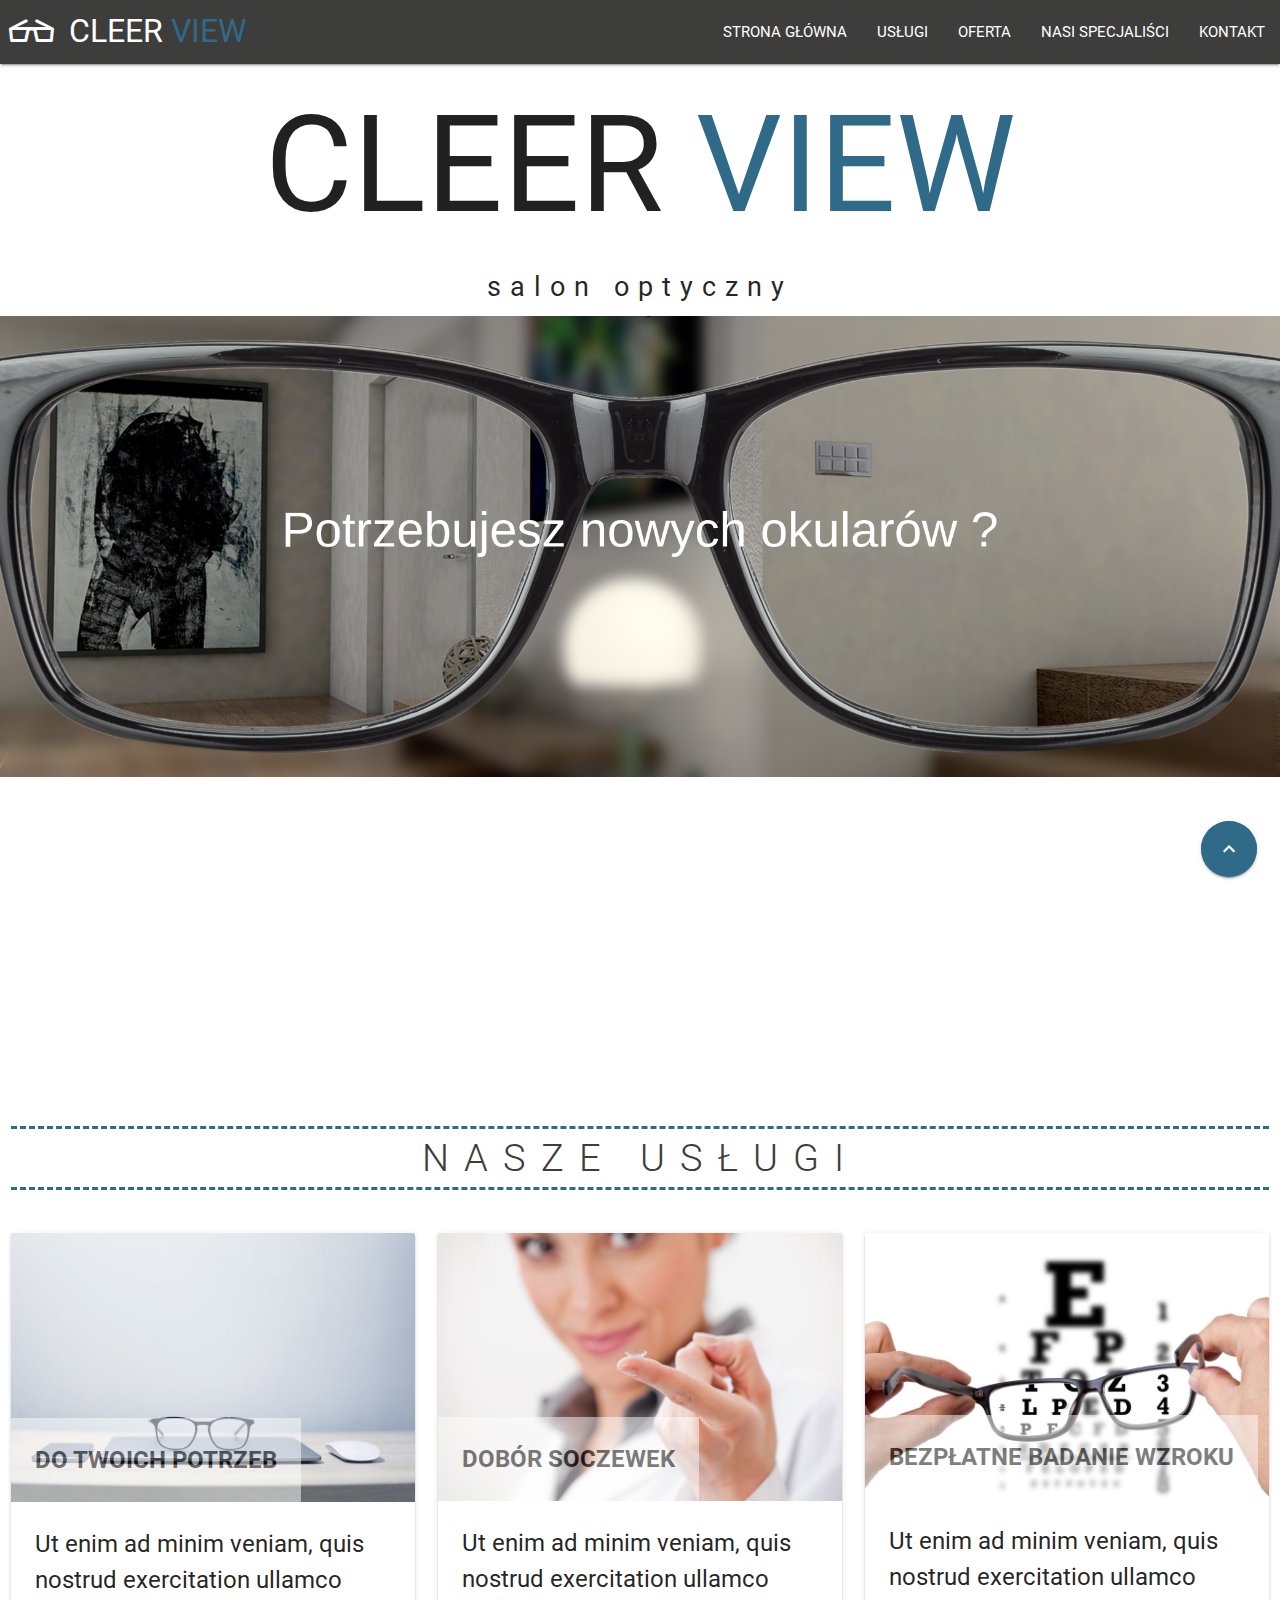
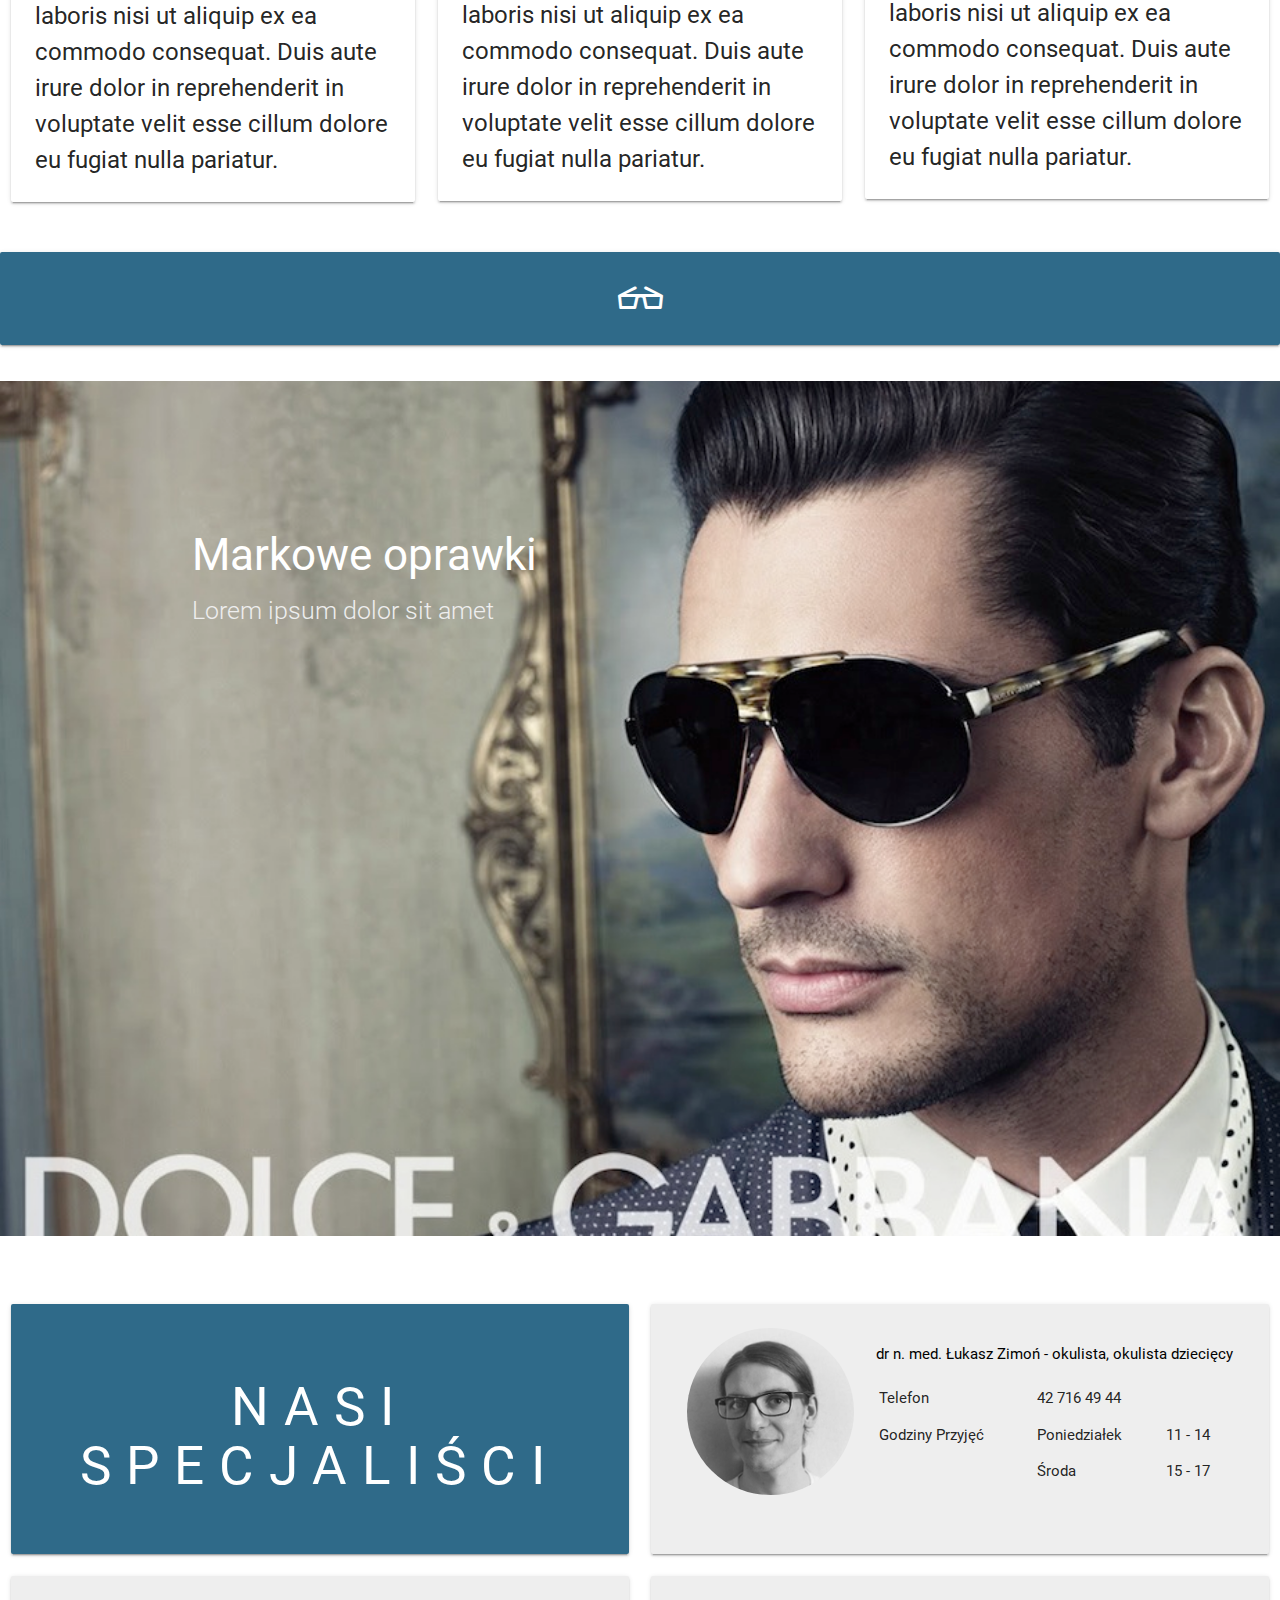
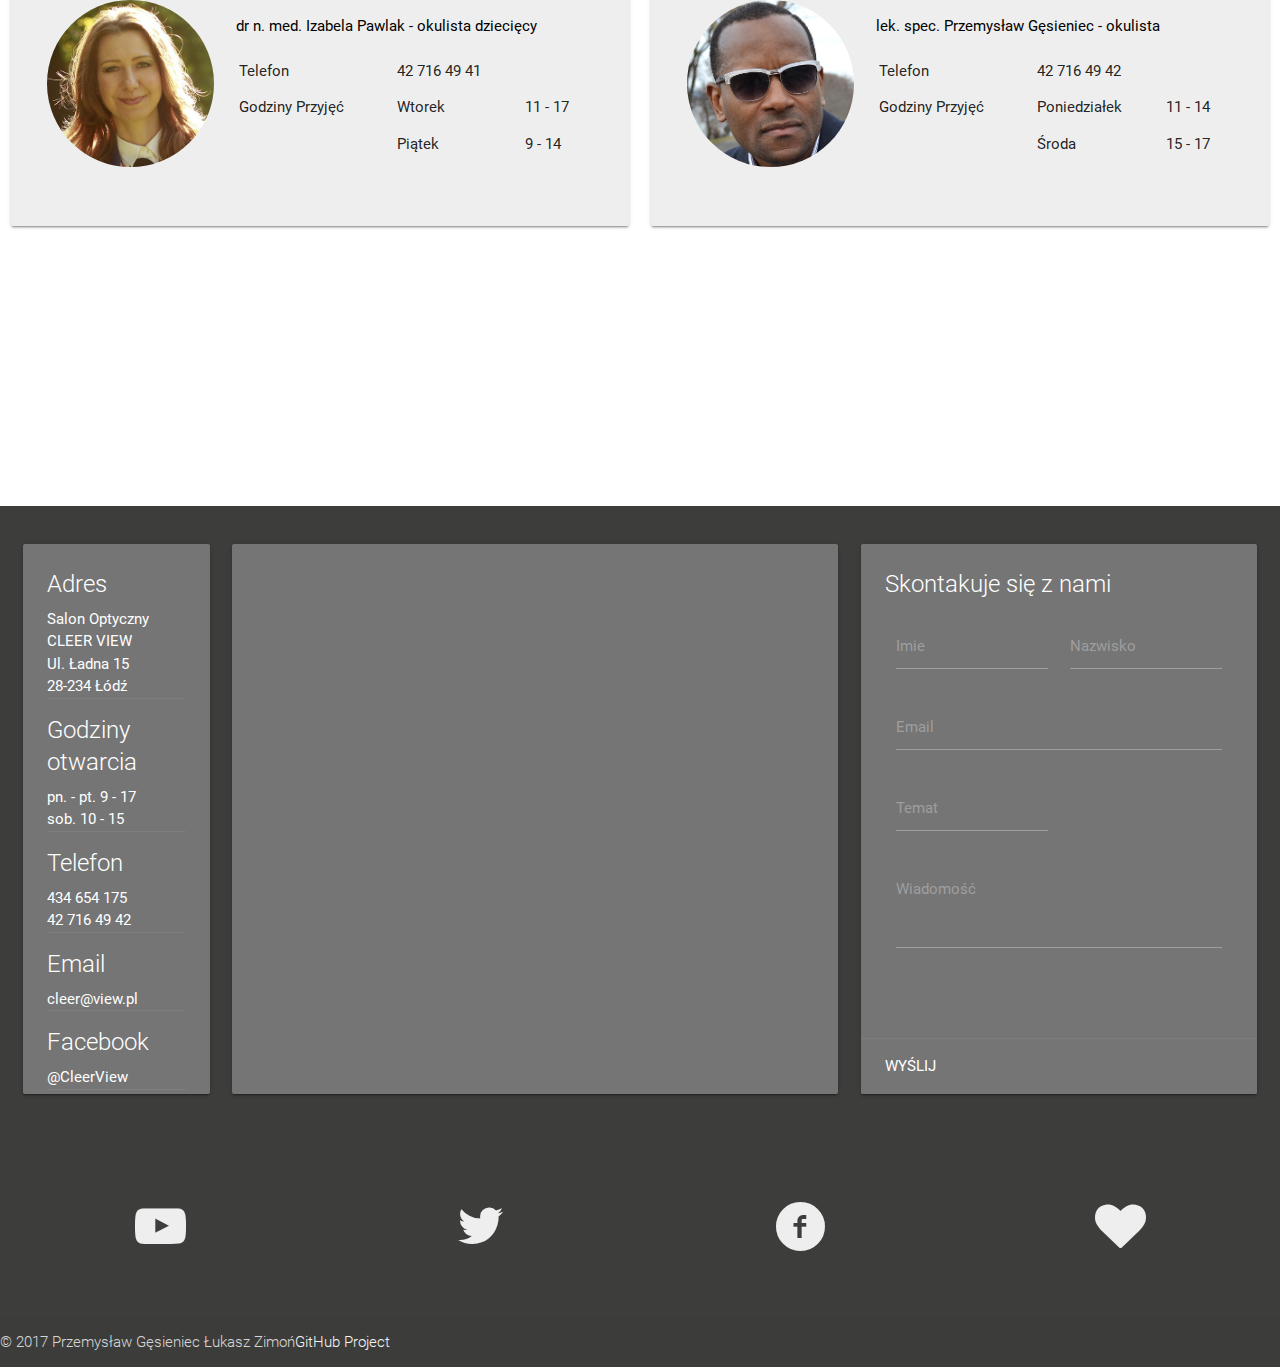
<file: index.html>
<!DOCTYPE html>
<html lang="en">

<head>
  <meta http-equiv="Content-Type" content="text/html; charset=UTF-8" />
  <meta name="viewport" content="width=device-width, initial-scale=1" />
  <title>Parallax Template - Materialize</title>

  <!-- CSS  -->
  <link href="https://fonts.googleapis.com/icon?family=Material+Icons" rel="stylesheet">
  <link href="css/materialize.css" type="text/css" rel="stylesheet" media="screen,projection" />
  <link href="css/style.css" type="text/css" rel="stylesheet" media="screen,projection" />
  <link rel="stylesheet" href="css/animation.css">
  <link rel="stylesheet" href="css/fontello.css">
</head>
<body>
  <div class="wraper">
    <div class="navbar-fixed" id="nav">
      <nav>
        <div class="nav-wrapper">
          <a href="#" class="brand-logo">

            <i class="demo-icon icon-glasses">&#xe806;</i> CLEER
            <span class="blue_text">VIEW</span>
          </a>
          <ul id="nav-mobile" class="right hide-on-med-and-down">
            <li>
              <a href="#Pre_Strona_Główna">STRONA GŁÓWNA</a>
            </li>
            <li>
              <a href="#usługi_jump">USŁUGI</a>
            </li>
            <li>
              <a href="#oferta_jump">OFERTA</a>
            </li>
            <li>
              <a href="#spec_jump">NASI SPECJALIŚCI</a>
            </li>
            <li>
              <a href="#Kontakt_jump">KONTAKT</a>
            </li>
          </ul>
        </div>
      </nav>
    </div>

    <div id="Pre_Strona_Główna" class="section scrollspy">
      CLEER
      <span class="blue_text">VIEW</span>
      <div id="under_baner">salon optyczny</div>
    </div>
    <div id="Strona_Główna">
      <img id="magic4" src="images/glasses.png" hidden>
      <img id="magic1" src="images/background2.jpg" hidden>
      <img id="magic2" src="images/mask.png" hidden/>
      <img id="magic5" src="images/mask2.png" hidden/>
      <canvas id="canvas" width="2081" height="750" hidden/>
    </div>

    <div id="Usługi" class="section scrollspy wraper">
      <div class="row section" >
        <div class="col m12" style="height: 10vh;">
          <div class="head_line gray_text flow-text" id="UslugiHL">NASZE USŁUGI</div>
        </div>
        <div class="col m12" style="padding-bottom: 1vh; "> </div>
        <div class="col s12 m4">
          <div class="card ">
            <div class="card-image scrollspy" id="usługi_jump">
              <img src="images/img1.jpg">
              <span class="card-title gray_text s_head_line">DO TWOICH POTRZEB</span>
            </div>
            <div class="card-content scalable_text_XS scalabe_card_height">
              <p>Ut enim ad minim veniam, quis nostrud exercitation ullamco laboris nisi ut aliquip ex ea commodo consequat.
                Duis aute irure dolor in reprehenderit in voluptate velit esse cillum dolore eu fugiat nulla pariatur.</p>
            </div>
          </div>
        </div>
        <div class="col s12 m4">
          <div class="card">
            <div class="card-image">
              <img src="images/img3.jpg">
              <span class="card-title gray_text s_head_line">DOBÓR SOCZEWEK</span>
            </div>
            <div class="card-content scalable_text_XS">
              <p>Ut enim ad minim veniam, quis nostrud exercitation ullamco laboris nisi ut aliquip ex ea commodo consequat.
                Duis aute irure dolor in reprehenderit in voluptate velit esse cillum dolore eu fugiat nulla pariatur.</p>
            </div>
          </div>
        </div>
        <div class="col s12 m4">
          <div class="card">
            <div class="card-image">
              <img src="images/img2.jpg">
              <span class="card-title gray_text s_head_line">BEZPŁATNE BADANIE WZROKU</span>
            </div>
            <div class="card-content scalable_text_XS">
              <p>Ut enim ad minim veniam, quis nostrud exercitation ullamco laboris nisi ut aliquip ex ea commodo consequat.
                Duis aute irure dolor in reprehenderit in voluptate velit esse cillum dolore eu fugiat nulla pariatur.</p>
            </div>
          </div>
        </div>
      </div>
      <div class="card-panel accent_bg_color col s12 m12">
        <div class="small_logo_div"><i class="demo-icon icon-glasses small_logo">&#xe806;</i></div>
      </div>
    </div>
    <div id="Oferta" class="section scrollspy">
      <div class="col m12 oferta">
        <div class="slider">
          <ul class="slides">
            <li>
              <img src="images/dolce.jpg">
              <div class="caption left-align scrollspy" id="oferta_jump">
                <h3>Markowe oprawki</h3>
                <h5 class="light grey-text text-lighten-3 flow-text">Lorem ipsum dolor sit amet</h5>
              </div>
            </li>
            <li>
              <img src="images/gab4.jpg">
              <div class="caption left-align">
                <h3> Szeroki wybór w naszym salonie</h3>
                <h5 class="light grey-text text-lighten-3 flow-text">Lorem ipsum dolor sit amet</h5>
              </div>
            </li>
            <li>
              <img src="images/kontakt3.jpg">

              <div class="caption left-align">
                <h3>Szkła kontaktowe dla każdego</h3>
                <h5 class="light grey-text text-lighten-3 flow-text">Lorem ipsum dolor sit amet</h5>
              </div>
            </li>
          </ul>
        </div>
      </div>
    </div>
    <div id="Nasz_zespół" class="section scrollspy">
      <div class="row">
        <div class="col s6">
          <div class="card small card-panel accent_bg_color">
            <div class="card-content white-text">
              <h2 class="center-align spacing scrollspy" id="spec_jump">NASI SPECJALIŚCI</h2>
            </div>
          </div>
        </div>
        <div class="col s6">
          <div class="card small card-panel hoverable grey lighten-3 z-depth-1">
            <div class="row">
              <div class="col s4">
                <img src="images/zimon.jpg" alt="" class="circle responsive-img">
              </div>
              <div class="col s8">
                <p class="black-text">
                  dr n. med. Łukasz Zimoń - okulista, okulista dziecięcy
                </p>
                <p class="black-text">
                  <table class="highlight">
                    <tbody>
                      <tr>
                        <td>Telefon</td>
                        <td>42 716 49 44</td>
                        <td></td>
                      </tr>
                      <tr>
                        <td>Godziny Przyjęć</td>
                        <td>Poniedziałek</td>
                        <td>11 - 14</td>
                      </tr>
                      <tr>
                        <td></td>
                        <td>Środa</td>
                        <td>15 - 17</td>
                      </tr>
                    </tbody>
                  </table>
                </p>
              </div>
            </div>
          </div>
        </div>
        <div class="col s6">
          <div class="card small card-panel hoverable grey lighten-3 z-depth-1">
            <div class="row">
              <div class="col s4">
                <img src="images/pawlak.jpg" alt="" class="circle responsive-img">
              </div>
              <div class="col s8">
                <p class="black-text">
                  dr n. med. Izabela Pawlak - okulista dziecięcy
                </p>
                <p class="black-text">
                  <table class="highlight">
                    <tbody>
                      <tr>
                        <td>Telefon</td>
                        <td>42 716 49 41</td>
                        <td></td>
                      </tr>
                      <tr>
                        <td>Godziny Przyjęć</td>
                        <td>Wtorek</td>
                        <td>11 - 17</td>
                      </tr>
                      <tr>
                        <td></td>
                        <td>Piątek</td>
                        <td>9 - 14</td>
                      </tr>
                    </tbody>
                  </table>
                </p>
              </div>
            </div>
          </div>
        </div>
        <div class="col s6">
          <div class="card small card-panel hoverable grey lighten-3 z-depth-1">
            <div class="row">
              <div class="col s4">
                <img src="images/gesieniec.jpg" alt="" class="circle responsive-img">
              </div>
              <div class="col s8">
                <p class="black-text">
                  lek. spec. Przemysław Gęsieniec - okulista
                </p>
                <p class="black-text">
                  <table class="highlight">
                    <tbody>
                      <tr>
                        <td>Telefon</td>
                        <td>42 716 49 42</td>
                        <td></td>
                      </tr>
                      <tr>
                        <td>Godziny Przyjęć</td>
                        <td>Poniedziałek</td>
                        <td>11 - 14</td>
                      </tr>
                      <tr>
                        <td></td>
                        <td>Środa</td>
                        <td>15 - 17</td>
                      </tr>
                    </tbody>
                  </table>

                </p>
              </div>
            </div>
          </div>
        </div>
      </div>
    </div>
    <div id="Nasz_Salon" class="section scrollspy">
    </div>
    <div id="Kontakt" class="section scrollspy">
      <div class="row">
        <div class="col l12">
          <div class="col l2">
            <div class="card large hoverable grey darken-1  z-depth-1">
              <div class="card-content white-text">
                <span class="card-title">Adres</span>
                <p>Salon Optyczny CLEER VIEW</p>
                <p>Ul. Ładna 15</p>
                <p>28-234 Łódź</p>
                <div class="hr"></div>
                <span class="card-title">Godziny otwarcia</span>
                <p>pn. - pt. 9 - 17</p>
                <p>sob. 10 - 15</p>
                <div class="hr"></div>
                <span class="card-title">Telefon</span>
                <p>434 654 175</p>
                <p>42 716 49 42</p>
                <div class="hr"></div>
                <span class="card-title">Email</span>
                <p>cleer@view.pl</p>
                <div class="hr"></div>
                <span class="card-title">Facebook</span>
                <p>@CleerView</p>
                <div class="hr"></div>
              </div>
            </div>
          </div>
          <div class="col l6">
            <div class="card large hoverable grey darken-1  z-depth-1">
              <div class="card-content white-text">
                <iframe src="https://www.google.com/maps/embed?pb=!1m18!1m12!1m3!1d5705.694593456395!2d19.45223108862984!3d51.76515332376452!2m3!1f0!2f0!3f0!3m2!1i1024!2i768!4f13.1!3m3!1m2!1s0x0%3A0x7d1bb0ac1a6a0df2!2sSalon+Optyczny+OPTON!5e0!3m2!1spl!2spl!4v1510524258894"
                  width="100%" height="500px" frameborder="0" style="border:0" allowfullscreen></iframe>
              </div>
            </div>
          </div>
          <div class="col l4">
            <div class="card large hoverable grey darken-1  z-depth-1">
              <div class="card-content white-text">
                <span class="card-title">Skontakuje się z nami</span>
                <div class="row">
                  <div class="input-field col l6">
                    <input id="first_name" type="text" class="validate">
                    <label for="first_name">Imie</label>
                  </div>
                  <div class="input-field col l6">
                    <input id="last_name" type="text" class="validate">
                    <label for="last_name">Nazwisko</label>
                  </div>
                  <div class="input-field col s12">
                    <input id="email" type="email" class="validate">
                    <label for="email">Email</label>
                  </div>
                  <div class="input-field col l6">
                    <input id="last_name" type="text" class="validate">
                    <label for="last_name">Temat</label>
                  </div>
                  <div class="input-field col s12">
                    <textarea id="textarea1" class="materialize-textarea"></textarea>
                    <label for="textarea1">Wiadomość</label>
                  </div>
                </div>
              </div>
              <div class="card-action">
                <a href="#">Wyślij</a>
              </div>
            </div>
          </div>
        </div>
      </div>
    </div>
  </div>
  <footer id="Stopka" class="page-footer">
    <div class="row scrollspy" id="Kontakt_jump">
      <div class="col m3 s12 centerownik"> <a class="grey-text text-lighten-3 " href="#!"><i class="demo-icon icon-glasses yt socjal">&#xf16a;</i></a></div>
      <div class="col m3 s12 centerownik"> <a class="grey-text text-lighten-3 " href="#!"><i class="demo-icon icon-glasses tw socjal">&#xf099;</i></a></div>
      <div class="col m3 s12 centerownik"><a class="grey-text text-lighten-3 " href="#!"><i class="demo-icon icon-glasses fb socjal">&#xf30d;</i></a></div>
      <div class="col m3 s12 centerownik"> <a class="grey-text text-lighten-3 " href="#!"><i class="demo-icon icon-glasses inst socjal">&#xe801;</i></a></div>
    </div>
    <div class="footer-copyright">
      © 2017 Przemysław Gęsieniec Łukasz Zimoń
      <a class="grey-text text-lighten-4 right" href="https://github.com/przemyslawgesieniec/MarketingInternetowy">GitHub Project</a>
    </div>
  </footer>
  
  <div class="fixed-action-btn">
    <a class="btn-floating btn-large " href="#Pre_Strona_Główna">
      <i class="large material-icons slider_text_bg">keyboard_arrow_up</i>
    </a>
  </div>

  <!--  Scripts-->
  <script src="https://code.jquery.com/jquery-2.1.1.min.js"></script>
  <script src="js/materialize.js"></script>
  </div>
  <script>
    $(document).ready(function () {
      $('.scrollspy').scrollSpy();
    });
    $(document).ready(function () {
      $('.parallax').parallax();
    });
    $(document).ready(function () {
      $('.slider').slider({
        full_width: true,
        indicators: false,
        height: "95vh"
      });
    });
    $(window).on("load", function () {
      displayMagicParallax();
      $('#canvas').show()
    })

    function displayMagicParallax() {
      var canvas = document.getElementById('canvas');
      canvas.style.width = '100%';
      var ctx = canvas.getContext("2d");

      var windowHeight = $(window).height()
      var scrollY = window.scrollY;
      var canvasTop = canvas.getBoundingClientRect().top;

      var windowHeight = $(window).height()
      var scrollY = window.scrollY;
      var canvasTop = canvas.getBoundingClientRect().top;
      if (canvasTop == 0)
        canvasTop = 329.71875;
      var canvasHeight = $('#canvas').height();


      var mask = document.getElementById('magic2');
      var img = document.getElementById('magic1');
      var glasses = document.getElementById('magic4');
      var mask2 = document.getElementById('magic5');

      var magicA = img.height - mask.height;
      var dy = (canvasTop + canvasHeight) / (windowHeight + canvasHeight) * magicA * 0.9

      var canvas2 = document.createElement('canvas');
      canvas2.height = canvas.height
      canvas2.width = canvas.width
      var ctx2 = canvas2.getContext("2d");
      ctx2.drawImage(mask, 0, 0)
      ctx2.filter = 'blur(12px)';
      ctx2.globalCompositeOperation = 'source-in'
      ctx2.drawImage(img, 0, -dy)

      var canvas3 = document.createElement('canvas');
      canvas3.height = canvas.height
      canvas3.width = canvas.width
      var ctx3 = canvas3.getContext("2d");
      ctx3.drawImage(img, 0, -dy)

      ctx.drawImage(canvas3, 0, 0);
      ctx.drawImage(canvas2, 0, 0);
      ctx.drawImage(glasses, 0, 0);
      ctx.fillStyle = "white";
      ctx.font = "80px Arial"
      ctx.textAlign = "center"
      ctx.fillText("Potrzebujesz nowych okularów ?", canvas.width / 2, canvas.height / 2)
    }
    window.addEventListener('scroll', function (e) {
      displayMagicParallax();

    });
  </script>

</body>

</html>
</file>
<file: css/style.css>
/*.parallax-container {
       height:92vh;
    }*/
    .section {
     padding-top: 0rem; 
    }
    #Pre_Strona_Główna{
      height:28vh;
      text-align: center;
      font-size: 15vh;
    }
    #Kontakt{
      height:75vh;
      padding-top: 2rem;
      background-color: #3D3D3C;
    }
    #Nasz_zespół{
      height:95vh;
      padding-top: 4rem;
      background-color: white;
    }
    #Usługi{
      height:95vh;
      /*min-height:95vh;*/
      /*padding-top: 2rem;*/
      background-color: white;
    }
    .accent_bg_color{
      background-color: #2F6A89;
    }
    .nav-wrapper{
      background-color: #3D3D3C;
    }
    .page-footer{
      background-color: #3D3D3C; 
    }
    #Strona_Główna{
      background-color: white; 
       height:90vh;
    }
    .parallax-container{
      z-index: 3;
    }
    #Oferta{
      height:95vh;
      /*background-color: #3D3D3C; */
    }
    .head_line{
      /*padding-bottom: 1vh;*/
      text-align: center;
      font-size: 2rem;
      background-color: white; 
      border-top-style: dashed;
      border-color: #2F6A89;
      border-bottom-style: dashed;
    }
    .white_text{
      color: white;
    }
    .gray_text{
      color:#3D3D3C
    }
    /*ZESPÓŁ*/
    #Nasz_zespół{
      height:95vh;
      background-color: white; 
    }
    .image_container{
      height: 20rem;
      width: 20rem;
    }
    .photo_box{
      margin-top: 4rem;
      max-height: 35vh;
      max-width: 25vw;
      /*background-color: white;*/
    }

    .s_head_line{
      font-size: 3vw;
      text-align: center;
    }
    .oferta{
      height: 95vh;
    }
    #oprawki{
      padding-top: 1rem;
      color: white;
      vertical-align: middle;
      border-left-style: dashed;
      border-color: #2F6A89;
      min-width: 10vw;

    } 
    .slider .indicators .indicator-item.active {
      background-color: #2F6A89;
    }
    #under_baner{
      font-size: 3vh;
      letter-spacing: 0.7vw;

    }
    .blue_text{
     color:#2F6A89;
    }
    #UslugiHL{
      font-size: 3vw;
      letter-spacing: 1rem;
    }
    .text_for_photo{
      margin-top: 1rem;
      color: white;
      font-size: 5rem;
      text-align:right;
    }
    .dashed_line_spacing{
      height: 47.5vh;
      vertical-align: middle;
      border-left-style: dashed;
      border-color: #2F6A89;
    }
    .icon-glasses{
      font-size: 3rem;
    }
    .hr{
      border-top: 1px solid rgba(160, 160, 160, 0.2);
      margin-bottom: 15px;
      height: 1px;
    }
    .scalable_text_L{
      font-size: 3.5vw;
    }
    .scalable_text_M{
      font-size: 1.8vw;
    }
    .scalable_text_S{
      font-size: 1.5vw;
    }
    .scalable_text_XS{
      font-size: 1.6rem;
    }
    .small_logo{
      text-align: center;
      color: white;
      font-size: 3rem;
    }
    .small_logo_div{
      text-align: center;
    }

    .spacing{
      letter-spacing: 1rem;
    }
    .slider_text_bg{
      background-color: #2F6A89;
    }
    .centerownik{
      text-align: center;
    }
    .yt:hover{
      color: red;
    }
    .inst:hover{
      color: #bc2a8d;
    }
    .fb:hover{
      color: #3b5998;
    }
    .tw:hover{
      color: #00aced;
    }
    .card .card-image .card-title{
      color:black;
      font-weight: bold;
      background-color: white;
      opacity: 0.5;
    }
    .socjal{
      margin-bottom:5vh;
      font-size: 4vw;
    }
    .card .card-action a:not(.btn):not(.btn-large):not(.btn-large):not(.btn-floating) {
      color:white;
    }
    .card .card-action a:not(.btn):not(.btn-large):not(.btn-large):not(.btn-floating):hover {
      color:#2F6A89;
      opacity: 1;
    }
</file>
<file: css/fontello.css>
@font-face {
     font-family: 'insta';
     src: url('./font/insta.eot?54678593');
     src: url('./font/insta.eot?54678593#iefix') format('embedded-opentype'),
          url('./font/insta.woff?54678593') format('woff'),
          url('./font/insta.ttf?54678593') format('truetype'),
          url('./font/insta.svg?54678593#insta') format('svg');
     font-weight: normal;
     font-style: normal;
   }
    
    
   .demo-icon
   {
     font-family: "insta";
     font-style: normal;
     font-weight: normal;
     speak: none;
    
     display: inline-block;
     text-decoration: inherit;
     width: 1em;
     margin-right: .2em;
     text-align: center;
     /* opacity: .8; */
    
     /* For safety - reset parent styles, that can break glyph codes*/
     font-variant: normal;
     text-transform: none;
    
     /* fix buttons height, for twitter bootstrap */
     line-height: 1em;
    
     /* Animation center compensation - margins should be symmetric */
     /* remove if not needed */
     margin-left: .2em;
    
     /* You can be more comfortable with increased icons size */
     /* font-size: 120%; */
    
     /* Font smoothing. That was taken from TWBS */
     -webkit-font-smoothing: antialiased;
     -moz-osx-font-smoothing: grayscale;
    
     /* Uncomment for 3D effect */
     /* text-shadow: 1px 1px 1px rgba(127, 127, 127, 0.3); */
   }
</file>
<file: css/animation.css>
/*
   Animation example, for spinners
*/
.animate-spin {
  -moz-animation: spin 2s infinite linear;
  -o-animation: spin 2s infinite linear;
  -webkit-animation: spin 2s infinite linear;
  animation: spin 2s infinite linear;
  display: inline-block;
}
@-moz-keyframes spin {
  0% {
    -moz-transform: rotate(0deg);
    -o-transform: rotate(0deg);
    -webkit-transform: rotate(0deg);
    transform: rotate(0deg);
  }

  100% {
    -moz-transform: rotate(359deg);
    -o-transform: rotate(359deg);
    -webkit-transform: rotate(359deg);
    transform: rotate(359deg);
  }
}
@-webkit-keyframes spin {
  0% {
    -moz-transform: rotate(0deg);
    -o-transform: rotate(0deg);
    -webkit-transform: rotate(0deg);
    transform: rotate(0deg);
  }

  100% {
    -moz-transform: rotate(359deg);
    -o-transform: rotate(359deg);
    -webkit-transform: rotate(359deg);
    transform: rotate(359deg);
  }
}
@-o-keyframes spin {
  0% {
    -moz-transform: rotate(0deg);
    -o-transform: rotate(0deg);
    -webkit-transform: rotate(0deg);
    transform: rotate(0deg);
  }

  100% {
    -moz-transform: rotate(359deg);
    -o-transform: rotate(359deg);
    -webkit-transform: rotate(359deg);
    transform: rotate(359deg);
  }
}
@-ms-keyframes spin {
  0% {
    -moz-transform: rotate(0deg);
    -o-transform: rotate(0deg);
    -webkit-transform: rotate(0deg);
    transform: rotate(0deg);
  }

  100% {
    -moz-transform: rotate(359deg);
    -o-transform: rotate(359deg);
    -webkit-transform: rotate(359deg);
    transform: rotate(359deg);
  }
}
@keyframes spin {
  0% {
    -moz-transform: rotate(0deg);
    -o-transform: rotate(0deg);
    -webkit-transform: rotate(0deg);
    transform: rotate(0deg);
  }

  100% {
    -moz-transform: rotate(359deg);
    -o-transform: rotate(359deg);
    -webkit-transform: rotate(359deg);
    transform: rotate(359deg);
  }
}
</file>
